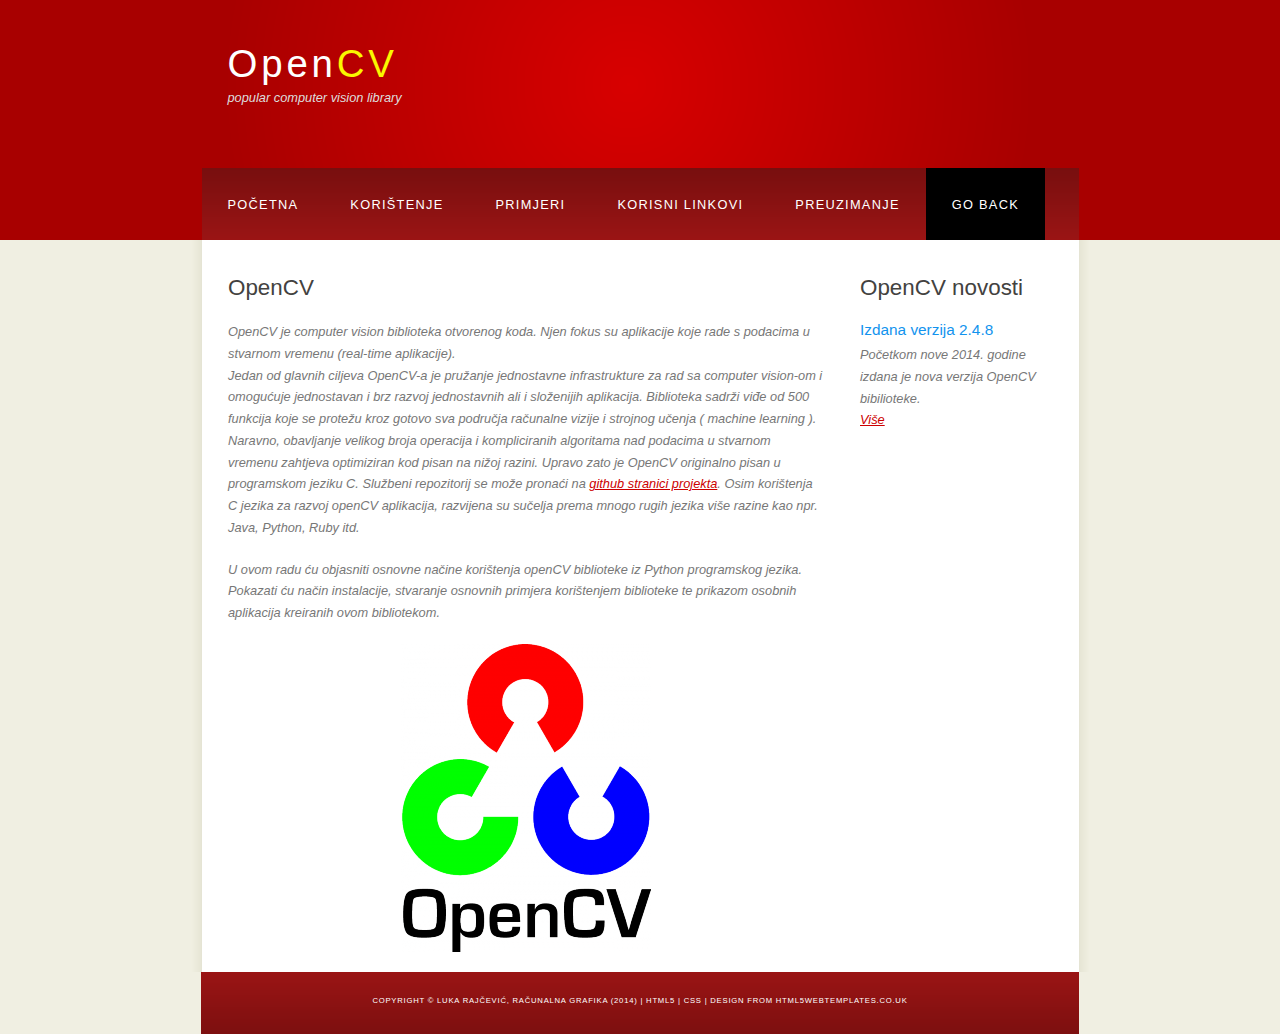
<file: apps/rg_openCV/index.html>
<!DOCTYPE HTML>
<html>

<head>
  <title>OpenCV</title>
  <meta name="description" content="website description" />
  <meta name="keywords" content="website keywords, website keywords" />
  <meta http-equiv="content-type" content="text/html; charset=utf-8" />
  <link rel="stylesheet" type="text/css" href="style/style.css" title="style" />
</head>

<body>
  <div id="main">
    <div id="header">
      <div id="logo">
        <div id="logo_text">
          <!-- class="logo_colour", allows you to change the colour of the text -->
          <h1><a href="index.html">Open<span class="logo_colour">CV</span></a></h1>
          <h2><em>popular computer vision library<em></h2>
        </div>
      </div>
      <div id="menubar">
        <ul id="menu">
          <li><a href="index.html">Početna</a></li>
          <li><a href="usage.html">Korištenje</a></li>
          <li><a href="examples.html">Primjeri</a></li>
          <li><a href="links.html">Korisni linkovi</a></li>
          <li><a href="download.html">Preuzimanje</a></li>
          <li style="background:black;"><a href="../../graphics.php">Go Back</a></li>
        </ul>
      </div>
    </div>
    <div id="site_content">
      <div class="sidebar">
        <!-- insert your sidebar items here -->
        <h3>OpenCV novosti</h3>
        <h4>Izdana verzija 2.4.8</h4>
        <p>Početkom nove 2014. godine izdana je nova verzija OpenCV bibilioteke.<br /><a href="http://opencv.org/opencv-2-4-8.html">Više</a></p>
        <p></p>

      </div>
      <div id="content">
        <!-- insert the page content here -->
        <h1>OpenCV</h1>
        <p>
          OpenCV je <em>computer vision</em> biblioteka otvorenog koda. Njen fokus su aplikacije koje rade s podacima u stvarnom vremenu (real-time aplikacije). 
          <br/>
          Jedan od glavnih ciljeva OpenCV-a je pružanje jednostavne infrastrukture za rad sa <em> computer vision-om </em> i omogućuje jednostavan i brz razvoj jednostavnih ali i složenijih aplikacija. Biblioteka sadrži viđe od 500 funkcija koje se protežu kroz gotovo sva područja računalne vizije i strojnog učenja (<em> machine learning </em>). 
          <br/>
          Naravno, obavljanje velikog broja operacija i kompliciranih algoritama nad podacima u stvarnom vremenu zahtjeva optimiziran kod pisan na nižoj razini. Upravo zato je OpenCV originalno pisan u programskom jeziku C. Službeni repozitorij se može pronaći na  <a href ="https://github.com/Itseez/opencv">github stranici projekta</a>. Osim korištenja C jezika za razvoj openCV aplikacija, razvijena su sučelja prema mnogo rugih jezika više razine kao npr. Java, Python, Ruby itd.
        </p>
        <p>
          U ovom radu ću objasniti osnovne načine korištenja openCV biblioteke iz Python programskog jezika. Pokazati ću način instalacije, stvaranje osnovnih primjera korištenjem biblioteke te prikazom osobnih aplikacija kreiranih ovom bibliotekom. 
        </p>
        <img src="img/opencv_logo.png" />
      </div>
    </div>
    <div id="content_footer"></div>
    <div id="footer">
      Copyright &copy; Luka Rajčević, Računalna grafika (2014) | <a href="http://validator.w3.org/check?uri=referer">HTML5</a> | <a href="http://jigsaw.w3.org/css-validator/check/referer">CSS</a> | <a href="http://www.html5webtemplates.co.uk">design from HTML5webtemplates.co.uk</a>
    </div>
  </div>
</body>
</html>
</file>
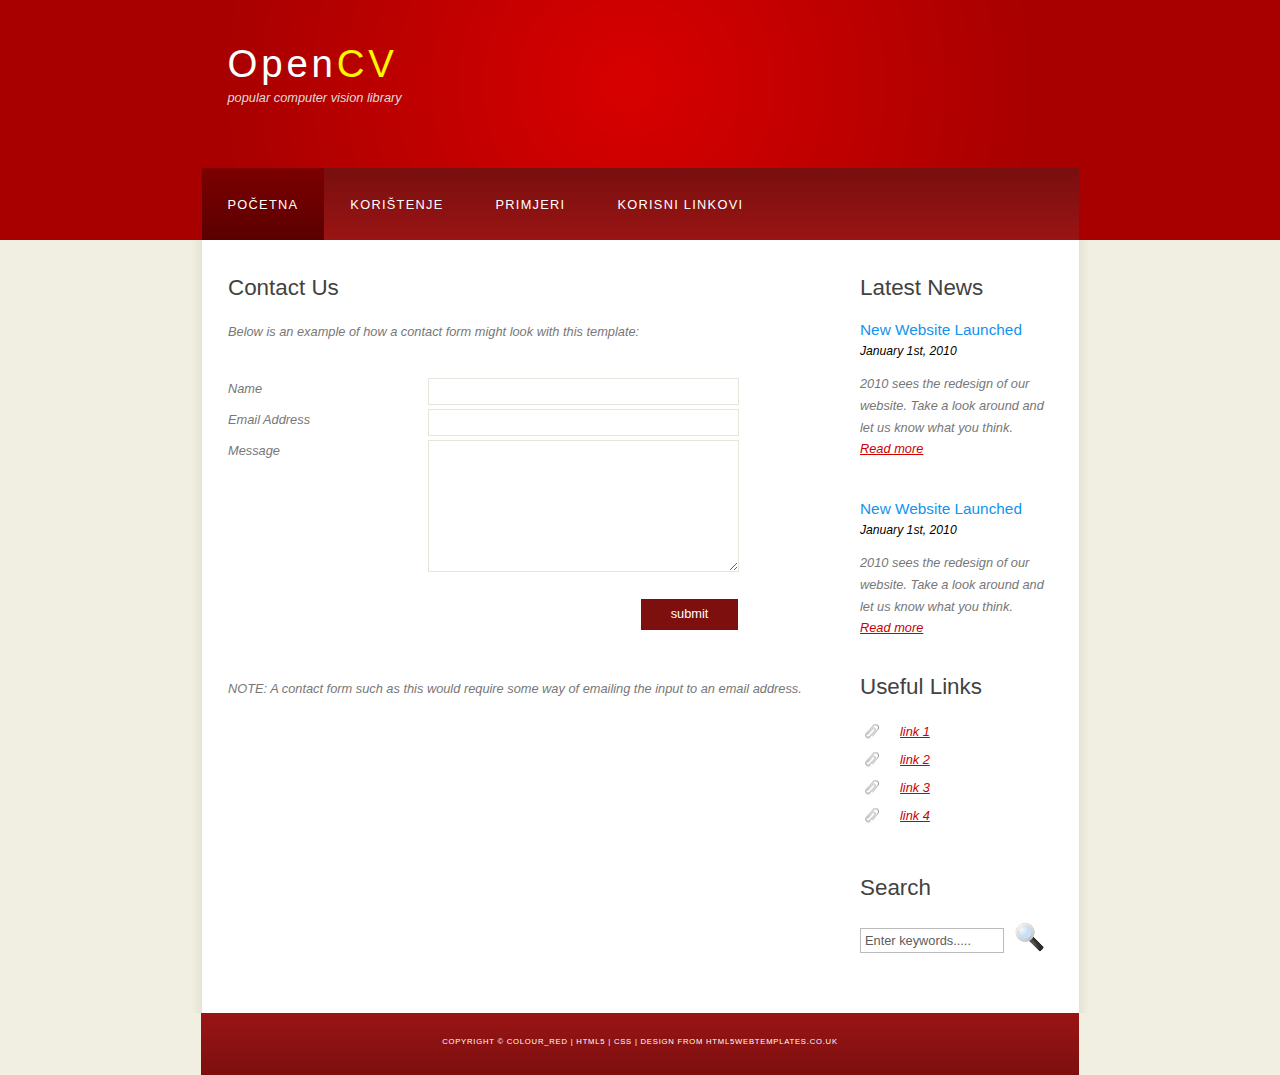
<file: apps/rg_openCV/contact.html>
<!DOCTYPE HTML>
<html>

<head>
  <title>OpenCV</title>
  <meta name="description" content="website description" />
  <meta name="keywords" content="website keywords, website keywords" />
  <meta http-equiv="content-type" content="text/html; charset=utf-8" />
  <link rel="stylesheet" type="text/css" href="style/style.css" title="style" />
</head>

<body>
  <div id="main">
    <div id="header">
      <div id="logo">
        <div id="logo_text">
          <!-- class="logo_colour", allows you to change the colour of the text -->
          <h1><a href="index.html">Open<span class="logo_colour">CV</span></a></h1>
          <h2><em>popular computer vision library<em></h2>
        </div>
      </div>
      <div id="menubar">
        <ul id="menu">
          <!-- put class="selected" in the li tag for the selected page - to highlight which page you're on -->
          <li class="selected"><a href="index.html">Početna</a></li>
          <li><a href="examples.html">Korištenje</a></li>
          <li><a href="page.html">Primjeri</a></li>
          <li><a href="another_page.html">Korisni linkovi</a></li>
        </ul>
      </div>
    </div>
    <div id="content_header"></div>
    <div id="site_content">
      <div class="sidebar">
        <!-- insert your sidebar items here -->
        <h3>Latest News</h3>
        <h4>New Website Launched</h4>
        <h5>January 1st, 2010</h5>
        <p>2010 sees the redesign of our website. Take a look around and let us know what you think.<br /><a href="#">Read more</a></p>
        <p></p>
        <h4>New Website Launched</h4>
        <h5>January 1st, 2010</h5>
        <p>2010 sees the redesign of our website. Take a look around and let us know what you think.<br /><a href="#">Read more</a></p>
        <h3>Useful Links</h3>
        <ul>
          <li><a href="#">link 1</a></li>
          <li><a href="#">link 2</a></li>
          <li><a href="#">link 3</a></li>
          <li><a href="#">link 4</a></li>
        </ul>
        <h3>Search</h3>
        <form method="post" action="#" id="search_form">
          <p>
            <input class="search" type="text" name="search_field" value="Enter keywords....." />
            <input name="search" type="image" style="border: 0; margin: 0 0 -9px 5px;" src="style/search.png" alt="Search" title="Search" />
          </p>
        </form>
      </div>
      <div id="content">
        <!-- insert the page content here -->
        <h1>Contact Us</h1>
        <p>Below is an example of how a contact form might look with this template:</p>
        <form action="#" method="post">
          <div class="form_settings">
            <p><span>Name</span><input class="contact" type="text" name="your_name" value="" /></p>
            <p><span>Email Address</span><input class="contact" type="text" name="your_email" value="" /></p>
            <p><span>Message</span><textarea class="contact textarea" rows="8" cols="50" name="your_enquiry"></textarea></p>
            <p style="padding-top: 15px"><span>&nbsp;</span><input class="submit" type="submit" name="contact_submitted" value="submit" /></p>
          </div>
        </form>
        <p><br /><br />NOTE: A contact form such as this would require some way of emailing the input to an email address.</p>
      </div>
    </div>
    <div id="content_footer"></div>
    <div id="footer">
      Copyright &copy; colour_red | <a href="http://validator.w3.org/check?uri=referer">HTML5</a> | <a href="http://jigsaw.w3.org/css-validator/check/referer">CSS</a> | <a href="http://www.html5webtemplates.co.uk">design from HTML5webtemplates.co.uk</a>
    </div>
  </div>
</body>
</html>
</file>
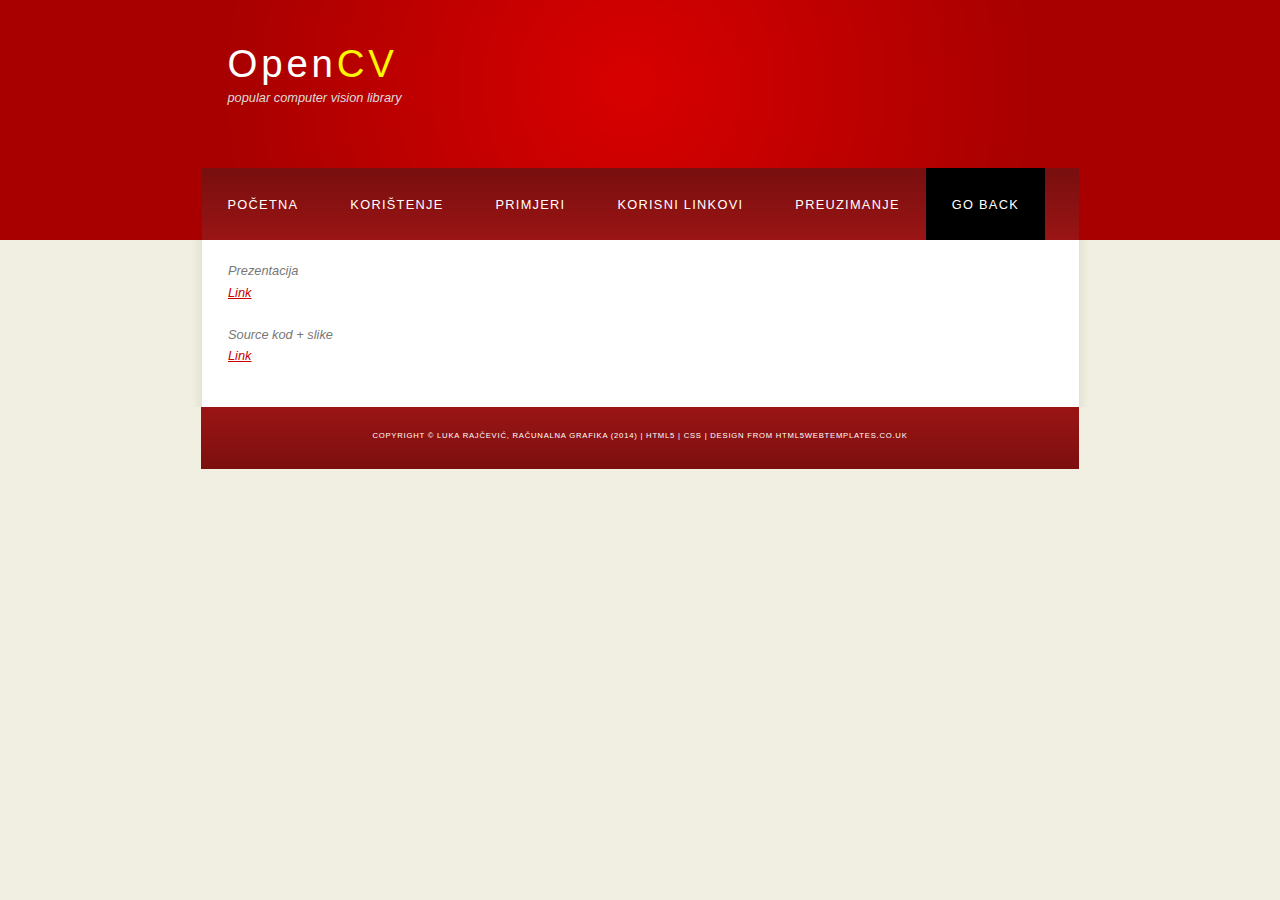
<file: apps/rg_openCV/download.html>
<!DOCTYPE HTML>
<html>

<head>
  <title>OpenCV</title>
  <meta name="description" content="website description" />
  <meta name="keywords" content="website keywords, website keywords" />
  <meta http-equiv="content-type" content="text/html; charset=utf-8" />
  <link rel="stylesheet" type="text/css" href="style/style.css" title="style" />
</head>

<body>
  <div id="main">
    <div id="header">
      <div id="logo">
        <div id="logo_text">
          <!-- class="logo_colour", allows you to change the colour of the text -->
          <h1><a href="index.html">Open<span class="logo_colour">CV</span></a></h1>
          <h2><em>popular computer vision library<em></h2>
        </div>
      </div>
      <div id="menubar">
        <ul id="menu">
          <li><a href="index.html">Početna</a></li>
          <li><a href="usage.html">Korištenje</a></li>
          <li><a href="examples.html">Primjeri</a></li>
          <li><a href="links.html">Korisni linkovi</a></li>
          <li><a href="download.html">Preuzimanje</a></li>
          <li style="background:black;"><a href="../../graphics.php">Go Back</a></li>
        </ul>
      </div>
    </div>
    <div id="content_header"></div>
    <div id="site_content">
      <div id="content">
        <!-- insert the page content here -->
        <p>
          Prezentacija</br>
          <a href="download/presentation.pdf">Link</a>
        </p>
         <p>
          Source kod + slike</br>
          <a href="download/source.zip">Link</a>
        </p>
      </div>
    </div>
    <div id="content_footer"></div>
    <div id="footer">
      Copyright &copy; Luka Rajčević, Računalna grafika (2014) | <a href="http://validator.w3.org/check?uri=referer">HTML5</a> | <a href="http://jigsaw.w3.org/css-validator/check/referer">CSS</a> | <a href="http://www.html5webtemplates.co.uk">design from HTML5webtemplates.co.uk</a>
    </div>
  </div>
</body>
</html>
</file>
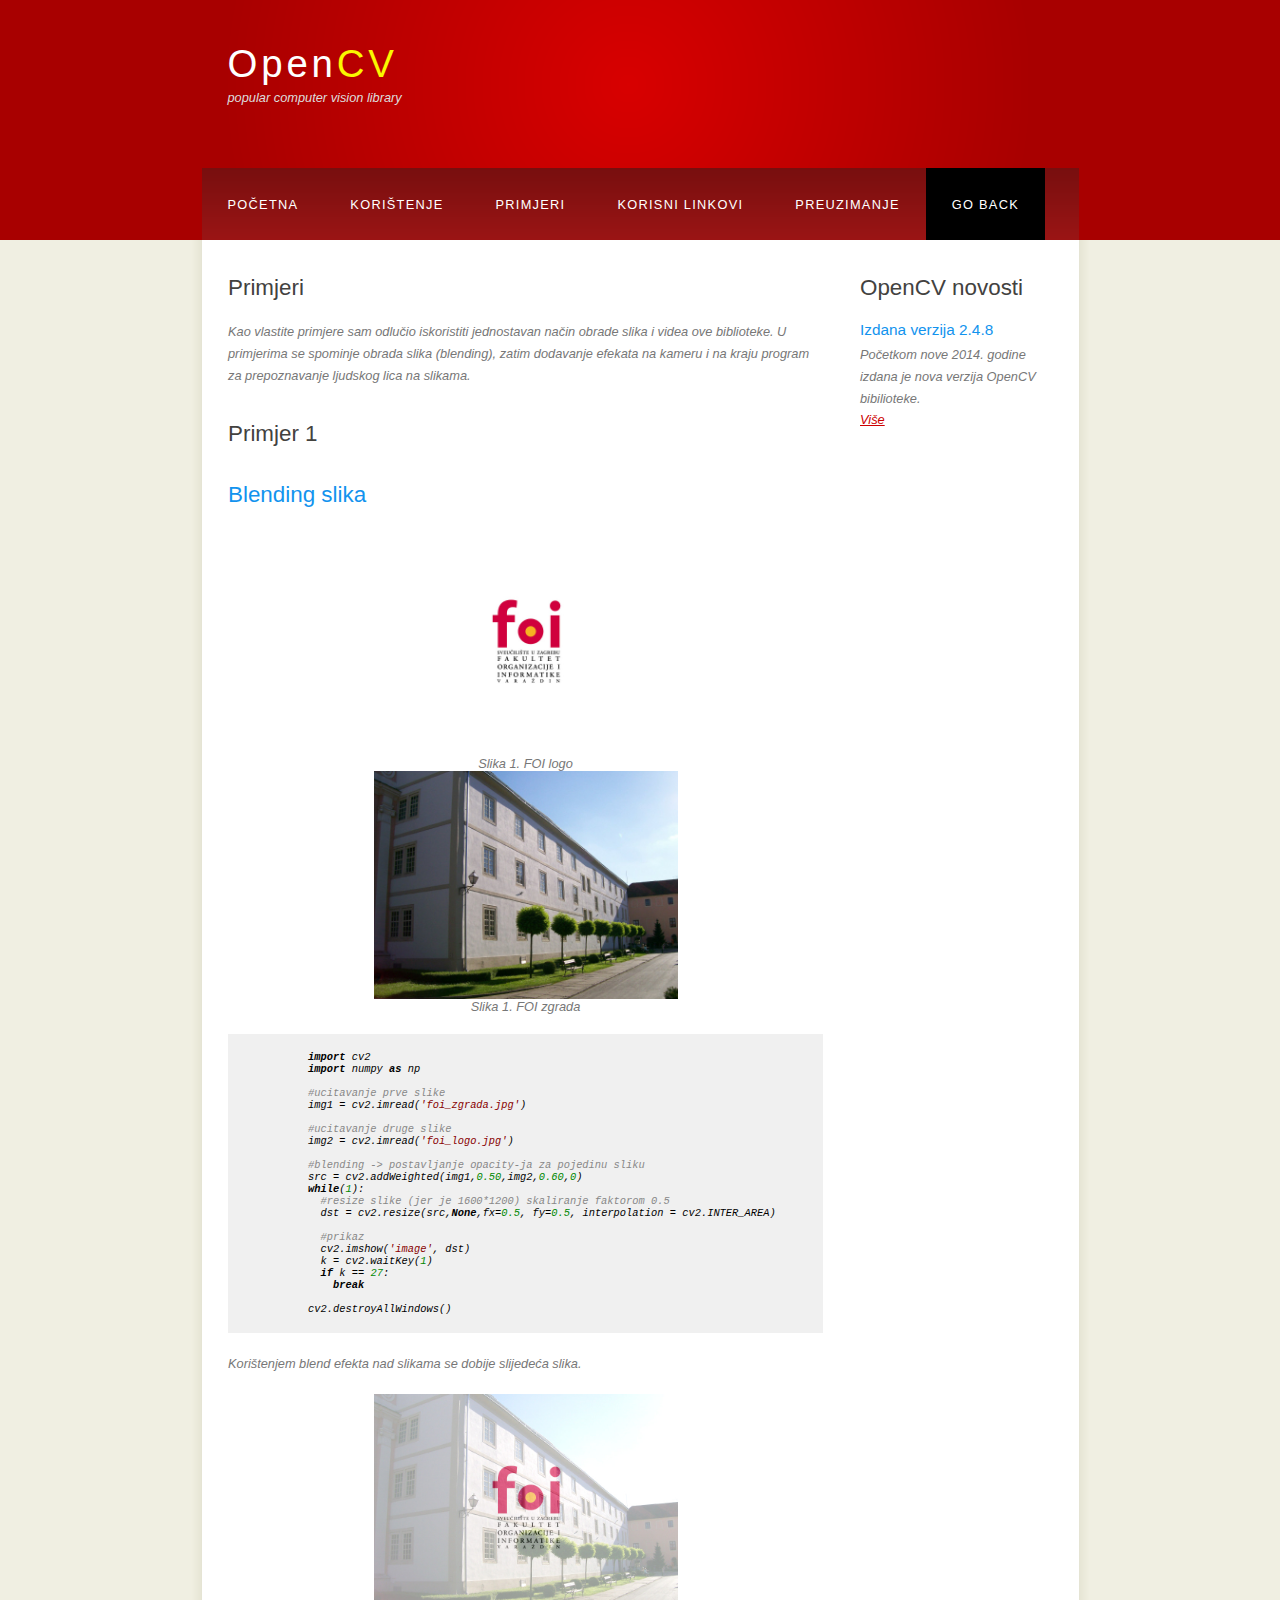
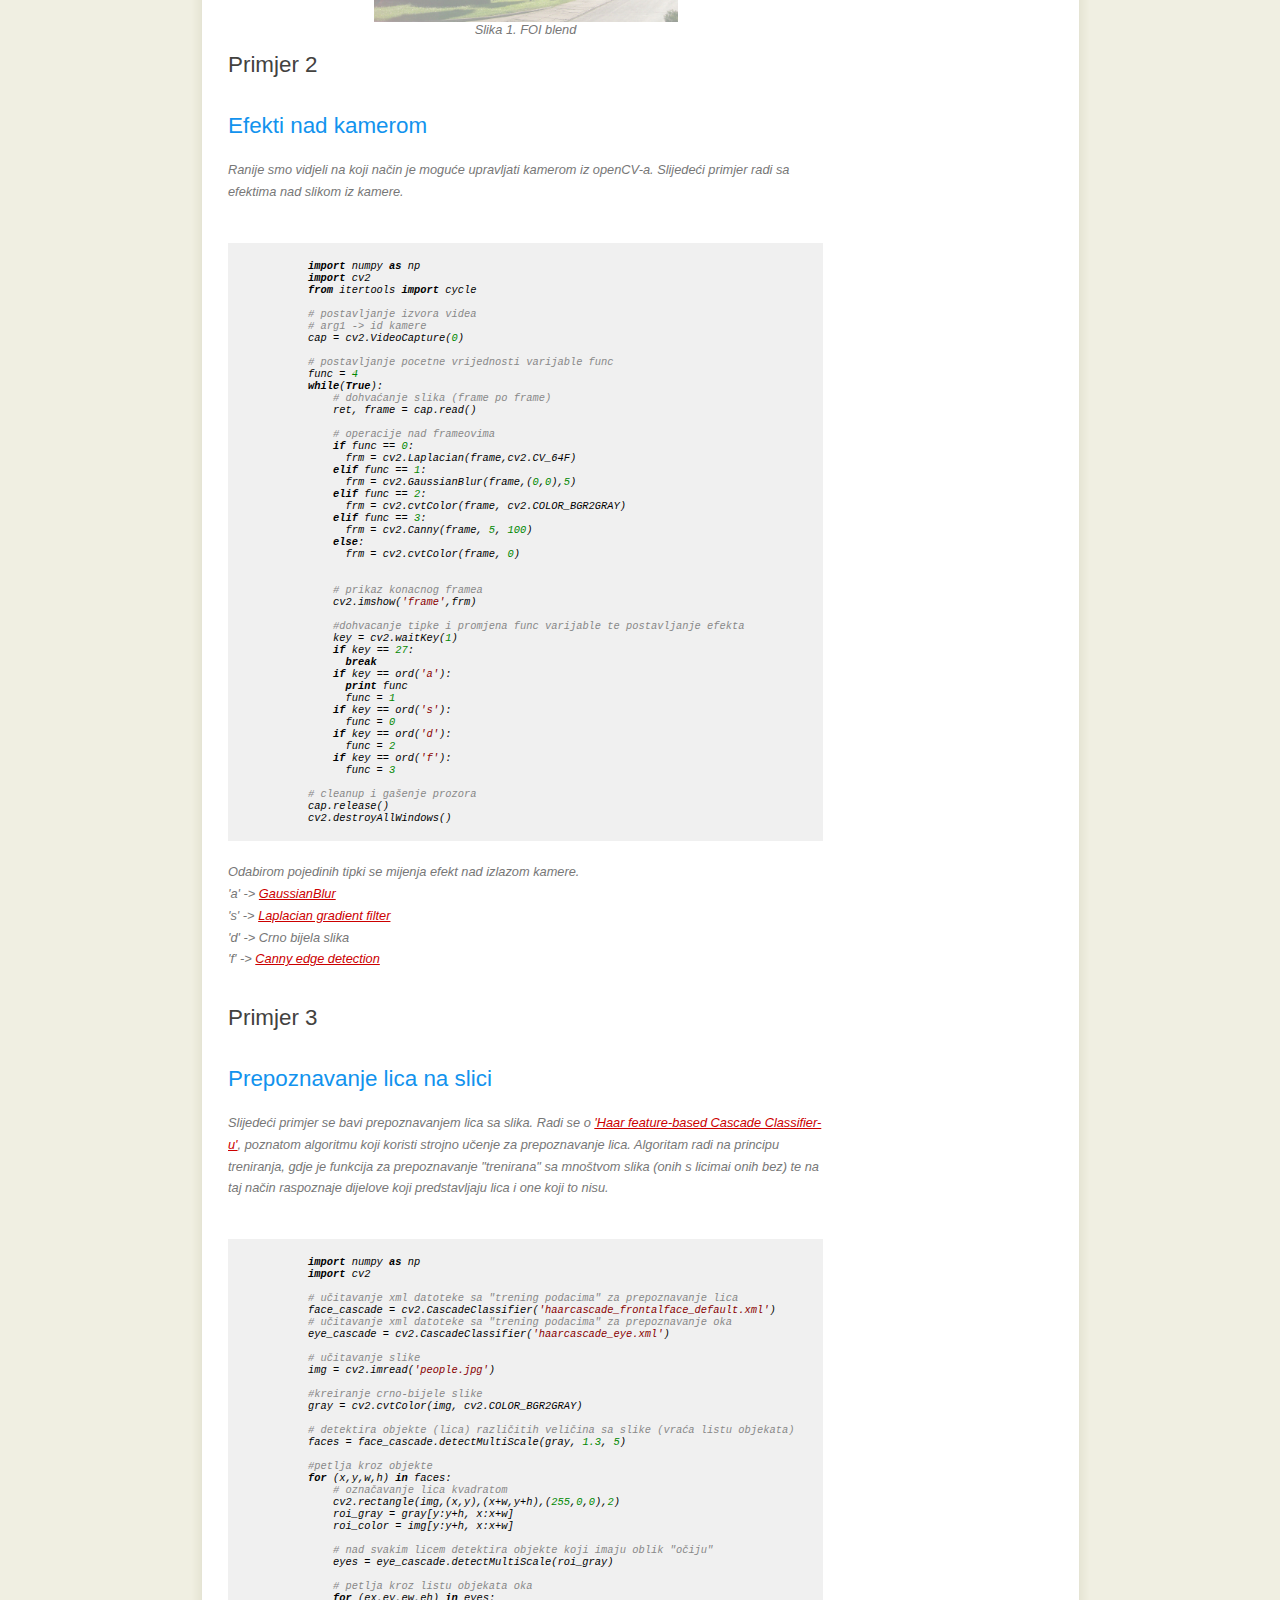
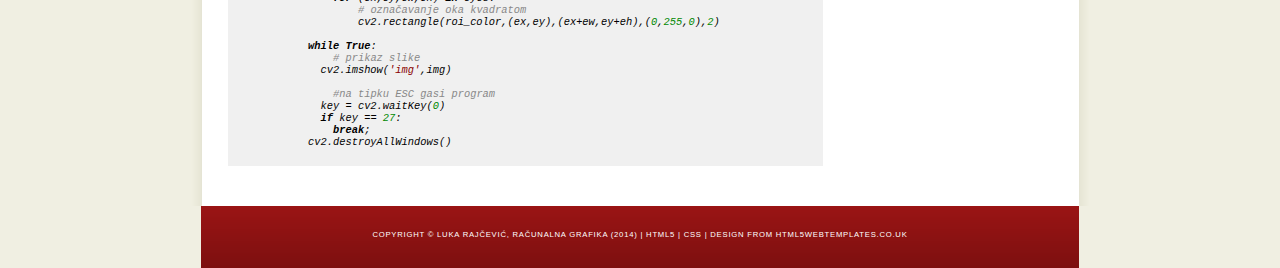
<file: apps/rg_openCV/examples.html>
<!DOCTYPE HTML>
<html>

<head>
  <title>OpenCV</title>
  <meta name="description" content="website description" />
  <meta name="keywords" content="website keywords, website keywords" />
  <meta http-equiv="content-type" content="text/html; charset=utf-8" />
  <link rel="stylesheet" type="text/css" href="style/style.css" title="style" />
  <link rel="stylesheet" type="text/css" href="style/highlight/default.css"/>
  <script src="js/highlight.pack.js"></script>
</head>

<body>
  <div id="main">
    <div id="header">
      <div id="logo">
        <div id="logo_text">
          <!-- class="logo_colour", allows you to change the colour of the text -->
          <h1><a href="index.html">Open<span class="logo_colour">CV</span></a></h1>
          <h2><em>popular computer vision library<em></h2>
        </div>
      </div>
      <div id="menubar">
        <ul id="menu">
          <li><a href="index.html">Početna</a></li>
          <li><a href="usage.html">Korištenje</a></li>
          <li><a href="examples.html">Primjeri</a></li>
          <li><a href="links.html">Korisni linkovi</a></li>
          <li><a href="download.html">Preuzimanje</a></li>
          <li style="background:black;"><a href="../../graphics.php">Go Back</a></li>
        </ul>
      </div>
    </div>
    <div id="content_header"></div>
    <div id="site_content">
      <div class="sidebar">
        <!-- insert your sidebar items here -->
        <h3>OpenCV novosti</h3>
        <h4>Izdana verzija 2.4.8</h4>
        <p>Početkom nove 2014. godine izdana je nova verzija OpenCV bibilioteke.<br /><a href="http://opencv.org/opencv-2-4-8.html">Više</a></p>
        <p></p>
      </div>
      <div id="content">
         <h1>Primjeri</h1>
        <p>
          Kao vlastite primjere sam odlučio iskoristiti jednostavan način obrade slika i videa ove biblioteke. U primjerima se spominje obrada slika (blending), zatim dodavanje efekata na kameru i na kraju program za prepoznavanje ljudskog lica na slikama.
        </p>
        <h1>Primjer 1</h1>
        <h2>Blending slika</h2>
        <figure style="text-align: center;">
          <img src="img/foi_logo_small.jpg"  width="304" height="228">
          <figcaption>Slika 1. FOI logo</figcaption>
        </figure>
        <figure style="text-align: center;">
          <img src="img/foi_zgrada_small.jpg"  width="304" height="228">
          <figcaption>Slika 1. FOI zgrada</figcaption>
        </figure>
        <p>
          <pre><code>
            import cv2
            import numpy as np

            #ucitavanje prve slike
            img1 = cv2.imread('foi_zgrada.jpg')

            #ucitavanje druge slike
            img2 = cv2.imread('foi_logo.jpg')

            #blending -> postavljanje opacity-ja za pojedinu sliku
            src = cv2.addWeighted(img1,0.50,img2,0.60,0)
            while(1):
              #resize slike (jer je 1600*1200) skaliranje faktorom 0.5
              dst = cv2.resize(src,None,fx=0.5, fy=0.5, interpolation = cv2.INTER_AREA)
              
              #prikaz
              cv2.imshow('image', dst)
              k = cv2.waitKey(1)
              if k == 27:
                break
                
            cv2.destroyAllWindows()
          </code></pre>
        </p>
        <p>
          Korištenjem blend efekta nad slikama se dobije slijedeća slika.
        </p>
        <figure style="text-align: center;">
          <img src="img/foi_blend_small.jpg"  width="304" height="228">
          <figcaption>Slika 1. FOI blend</figcaption>
        </figure>
      
        <h1>Primjer 2</h1>
        <h2>Efekti nad kamerom</h2>
        <p>
          Ranije smo vidjeli na koji način je moguće upravljati kamerom iz openCV-a. Slijedeći primjer radi sa efektima nad slikom iz kamere.
        </p>
        <p>
          <pre><code>
            import numpy as np
            import cv2
            from itertools import cycle

            # postavljanje izvora videa
            # arg1 -> id kamere
            cap = cv2.VideoCapture(0)

            # postavljanje pocetne vrijednosti varijable func
            func = 4
            while(True):
                # dohvaćanje slika (frame po frame)
                ret, frame = cap.read()

                # operacije nad frameovima
                if func == 0:
                  frm = cv2.Laplacian(frame,cv2.CV_64F)
                elif func == 1:
                  frm = cv2.GaussianBlur(frame,(0,0),5)
                elif func == 2:
                  frm = cv2.cvtColor(frame, cv2.COLOR_BGR2GRAY)
                elif func == 3:
                  frm = cv2.Canny(frame, 5, 100)
                else:
                  frm = cv2.cvtColor(frame, 0)


                # prikaz konacnog framea
                cv2.imshow('frame',frm)

                #dohvacanje tipke i promjena func varijable te postavljanje efekta
                key = cv2.waitKey(1)
                if key == 27:
                  break
                if key == ord('a'):
                  print func
                  func = 1
                if key == ord('s'):
                  func = 0
                if key == ord('d'):
                  func = 2
                if key == ord('f'):
                  func = 3

            # cleanup i gašenje prozora
            cap.release()
            cv2.destroyAllWindows()
          </code></pre>
        </p>
        <p> 
          Odabirom pojedinih tipki se mijenja efekt nad izlazom kamere.</br>
          'a' -> <a href="http://docs.opencv.org/trunk/doc/py_tutorials/py_imgproc/py_filtering/py_filtering.html#gaussian-blurring">GaussianBlur</a></br>
          's' -> <a href="http://docs.opencv.org/trunk/doc/py_tutorials/py_imgproc/py_gradients/py_gradients.html#laplacian-derivatives">Laplacian gradient filter</a></br>
          'd' -> Crno bijela slika</br>
          'f' -> <a href="http://docs.opencv.org/trunk/doc/py_tutorials/py_imgproc/py_canny/py_canny.html#canny">Canny edge detection</a>
        </p>
        <h1>Primjer 3</h1>
        <h2>Prepoznavanje lica na slici</h2>
        <p>
          Slijedeći primjer se bavi prepoznavanjem lica sa slika. Radi se o <a href="http://docs.opencv.org/trunk/doc/py_tutorials/py_objdetect/py_face_detection/py_face_detection.html#face-detection">'Haar feature-based Cascade Classifier-u'</a>, poznatom algoritmu koji koristi strojno učenje za prepoznavanje lica. Algoritam radi na principu treniranja, gdje je funkcija za prepoznavanje "trenirana" sa mnoštvom slika (onih s licimai onih bez) te na taj način raspoznaje dijelove koji predstavljaju lica i one koji to nisu.
        </p>
        <p>
          <pre><code>
            import numpy as np
            import cv2

            # učitavanje xml datoteke sa "trening podacima" za prepoznavanje lica
            face_cascade = cv2.CascadeClassifier('haarcascade_frontalface_default.xml')
            # učitavanje xml datoteke sa "trening podacima" za prepoznavanje oka
            eye_cascade = cv2.CascadeClassifier('haarcascade_eye.xml')

            # učitavanje slike
            img = cv2.imread('people.jpg')

            #kreiranje crno-bijele slike
            gray = cv2.cvtColor(img, cv2.COLOR_BGR2GRAY)

            # detektira objekte (lica) različitih veličina sa slike (vraća listu objekata)
            faces = face_cascade.detectMultiScale(gray, 1.3, 5)

            #petlja kroz objekte
            for (x,y,w,h) in faces:
                # označavanje lica kvadratom
                cv2.rectangle(img,(x,y),(x+w,y+h),(255,0,0),2)
                roi_gray = gray[y:y+h, x:x+w]
                roi_color = img[y:y+h, x:x+w]

                # nad svakim licem detektira objekte koji imaju oblik "očiju"
                eyes = eye_cascade.detectMultiScale(roi_gray)

                # petlja kroz listu objekata oka
                for (ex,ey,ew,eh) in eyes:
                    # označavanje oka kvadratom
                    cv2.rectangle(roi_color,(ex,ey),(ex+ew,ey+eh),(0,255,0),2)

            while True:
                # prikaz slike
              cv2.imshow('img',img)

                #na tipku ESC gasi program
              key = cv2.waitKey(0)
              if key == 27:
                break;
            cv2.destroyAllWindows()
          </code></pre>
        </p>
      </div>
    </div>
    <div id="content_footer"></div>
    <div id="footer">
      Copyright &copy; Luka Rajčević, Računalna grafika (2014) | <a href="http://validator.w3.org/check?uri=referer">HTML5</a> | <a href="http://jigsaw.w3.org/css-validator/check/referer">CSS</a> | <a href="http://www.html5webtemplates.co.uk">design from HTML5webtemplates.co.uk</a>
    </div>
  </div>
  <script>hljs.initHighlightingOnLoad();</script>
</body>
</html>
</file>
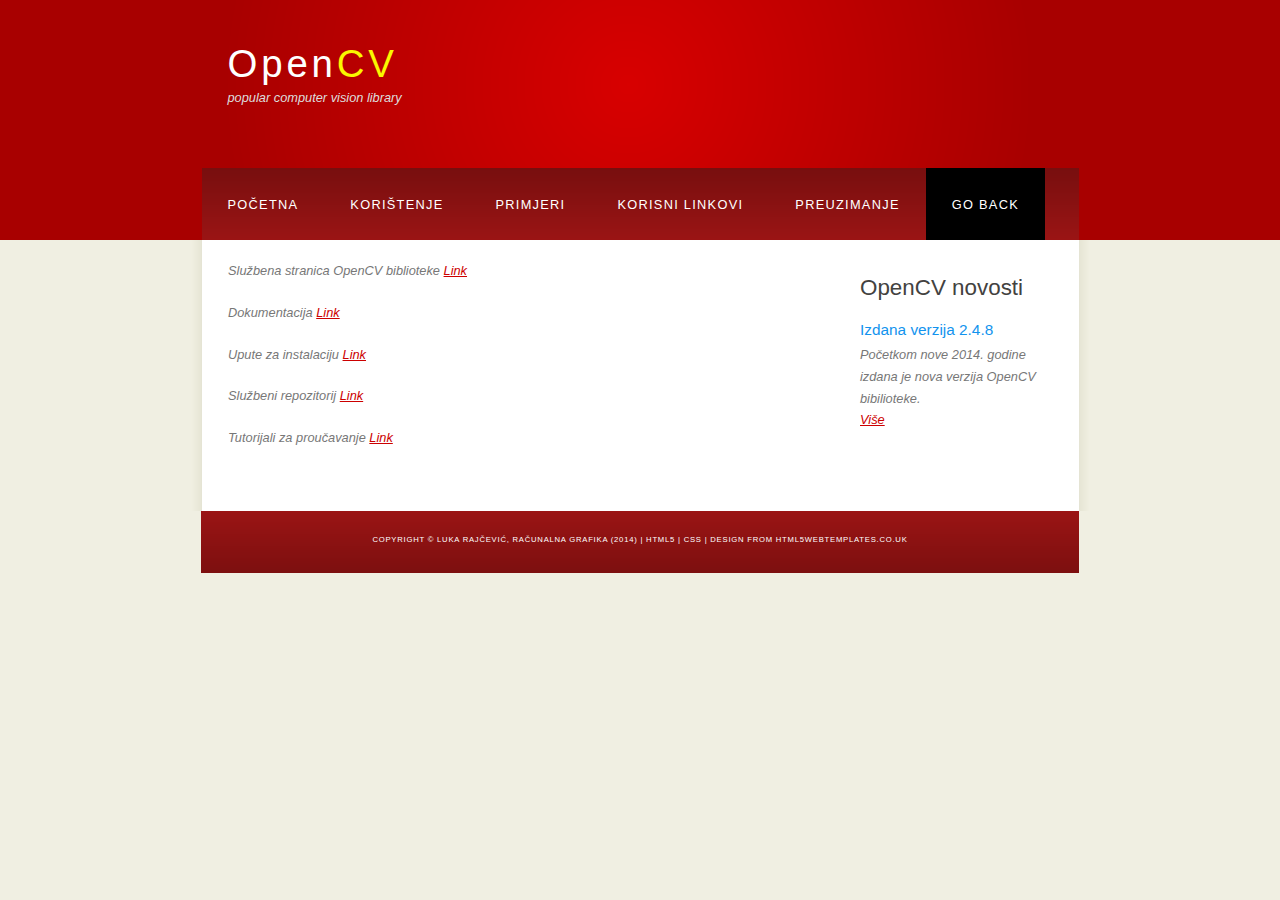
<file: apps/rg_openCV/links.html>
<!DOCTYPE HTML>
<html>

<head>
  <title>OpenCV</title>
  <meta name="description" content="website description" />
  <meta name="keywords" content="website keywords, website keywords" />
  <meta http-equiv="content-type" content="text/html; charset=utf-8" />
  <link rel="stylesheet" type="text/css" href="style/style.css" title="style" />
</head>

<body>
  <div id="main">
    <div id="header">
      <div id="logo">
        <div id="logo_text">
          <!-- class="logo_colour", allows you to change the colour of the text -->
          <h1><a href="index.html">Open<span class="logo_colour">CV</span></a></h1>
          <h2><em>popular computer vision library<em></h2>
        </div>
      </div>
      <div id="menubar">
        <ul id="menu">
          <li><a href="index.html">Početna</a></li>
          <li><a href="usage.html">Korištenje</a></li>
          <li><a href="examples.html">Primjeri</a></li>
          <li><a href="links.html">Korisni linkovi</a></li>
          <li><a href="download.html">Preuzimanje</a></li>
          <li style="background:black;"><a href="../../graphics.php">Go Back</a></li>
        </ul>
      </div>
    </div>
    <div id="content_header"></div>
    <div id="site_content">
      <div class="sidebar">
        <!-- insert your sidebar items here -->
        <h3>OpenCV novosti</h3>
        <h4>Izdana verzija 2.4.8</h4>
        <p>Početkom nove 2014. godine izdana je nova verzija OpenCV bibilioteke.<br /><a href="http://opencv.org/opencv-2-4-8.html">Više</a></p>
        <p></p>

      </div>
      <div id="content">
        <!-- insert the page content here -->
        <p>
          Službena stranica OpenCV biblioteke
          <a href="http://opencv.org/">Link</a>
        </p>
        <p>
          Dokumentacija
          <a href="http://docs.opencv.org/">Link</a>
        </p>
        <p>
          Upute za instalaciju
          <a href="http://docs.opencv.org/doc/tutorials/introduction/table_of_content_introduction/table_of_content_introduction.html">Link</a>
        </p>
        <p>
          Službeni repozitorij
          <a href="https://github.com/Itseez/opencv">Link</a>
        </p>
        <p>
          Tutorijali za proučavanje
          <a href="http://docs.opencv.org/doc/tutorials/tutorials.html">Link</a>
        </p>
      </div>
    </div>
    <div id="content_footer"></div>
    <div id="footer">
      Copyright &copy; Luka Rajčević, Računalna grafika (2014) | <a href="http://validator.w3.org/check?uri=referer">HTML5</a> | <a href="http://jigsaw.w3.org/css-validator/check/referer">CSS</a> | <a href="http://www.html5webtemplates.co.uk">design from HTML5webtemplates.co.uk</a>
    </div>
  </div>
</body>
</html>
</file>
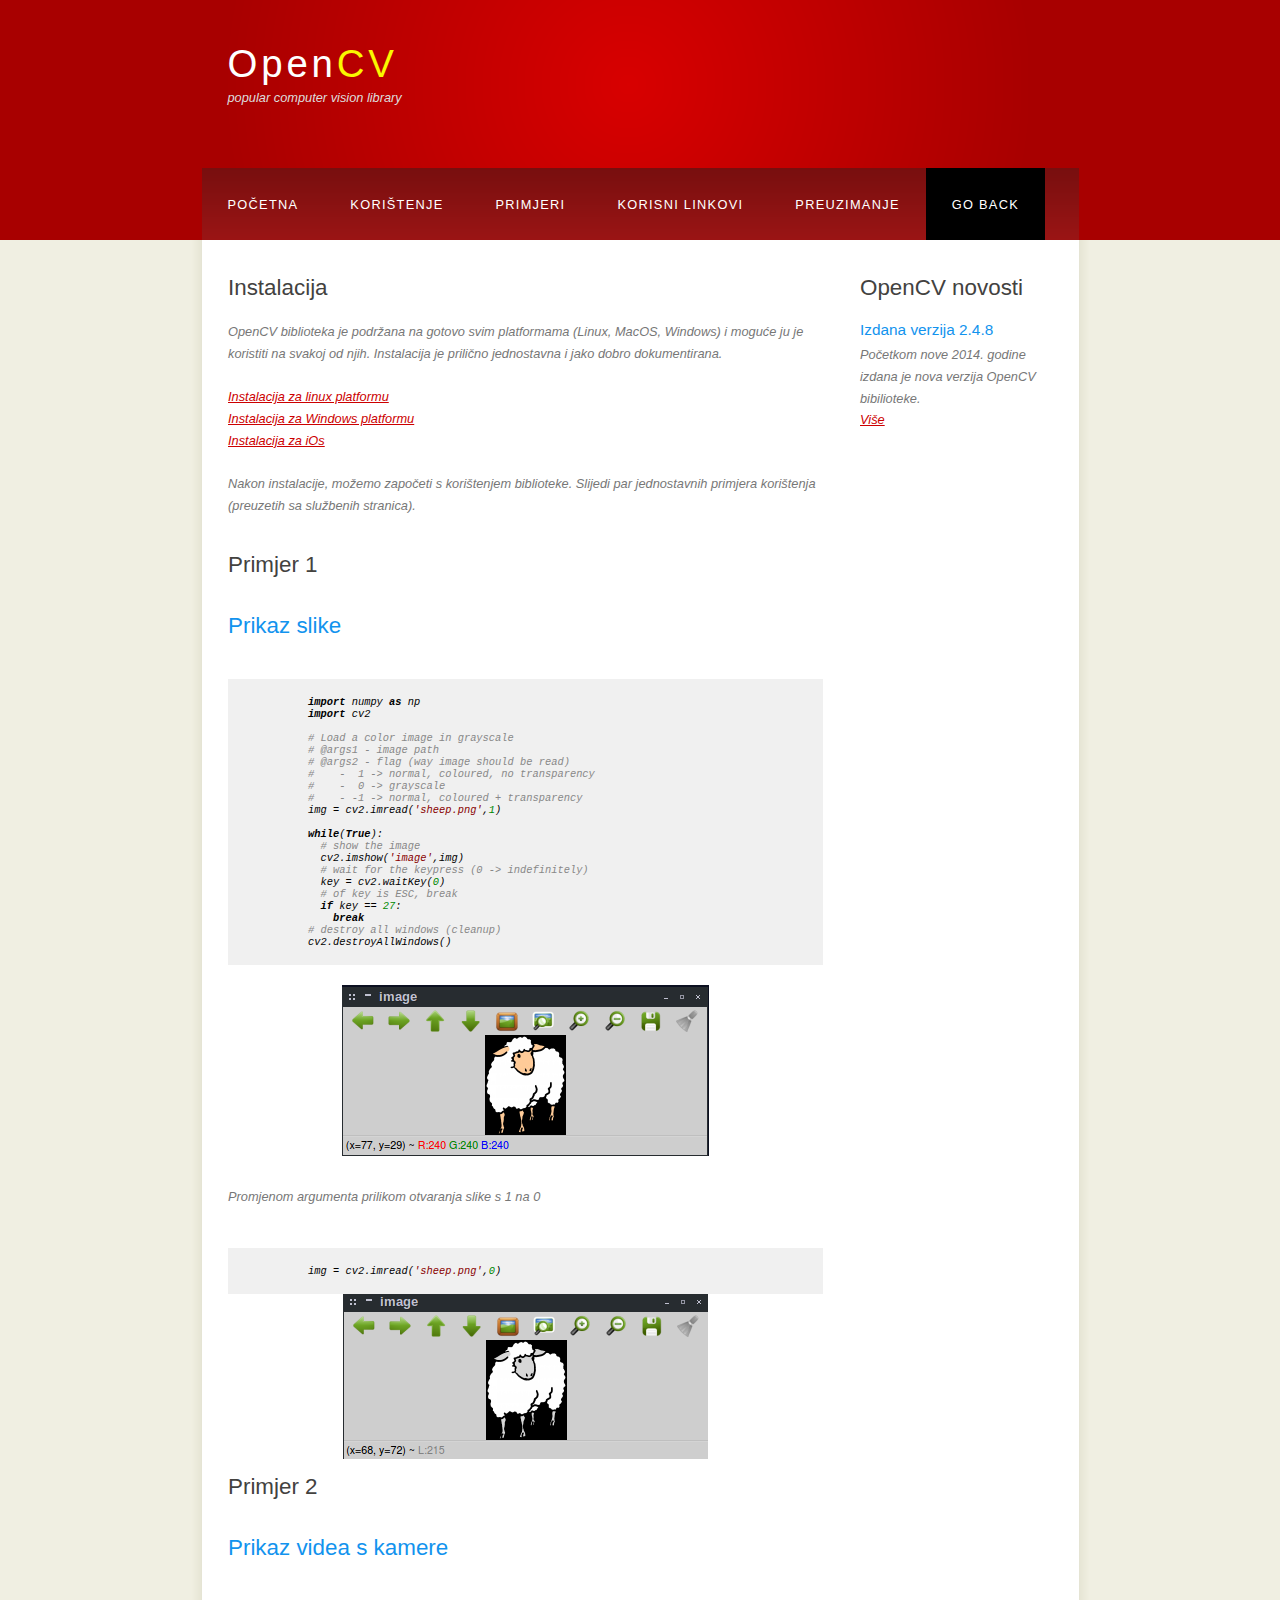
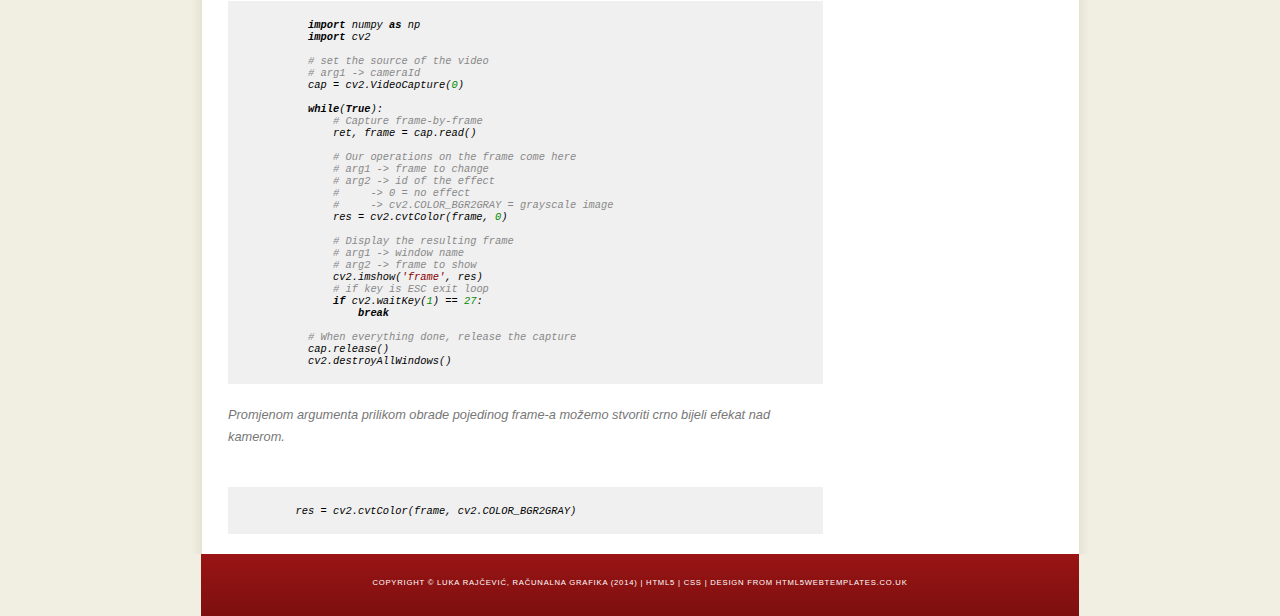
<file: apps/rg_openCV/usage.html>
<!DOCTYPE HTML>
<html>

<head>
  <title>OpenCV</title>
  <meta name="description" content="website description" />
  <meta name="keywords" content="website keywords, website keywords" />
  <meta http-equiv="content-type" content="text/html; charset=utf-8" />
  <link rel="stylesheet" type="text/css" href="style/style.css" title="style" />
  <link rel="stylesheet" type="text/css" href="style/highlight/default.css"/>
  <script src="js/highlight.pack.js"></script>
</head>

<body>
  <div id="main">
    <div id="header">
      <div id="logo">
        <div id="logo_text">
          <!-- class="logo_colour", allows you to change the colour of the text -->
          <h1><a href="index.html">Open<span class="logo_colour">CV</span></a></h1>
          <h2><em>popular computer vision library<em></h2>
        </div>
      </div>
      <div id="menubar">
        <ul id="menu">
          <li><a href="index.html">Početna</a></li>
          <li><a href="usage.html">Korištenje</a></li>
          <li><a href="examples.html">Primjeri</a></li>
          <li><a href="links.html">Korisni linkovi</a></li>
          <li><a href="download.html">Preuzimanje</a></li>
          <li style="background:black;"><a href="../../graphics.php">Go Back</a></li>
        </ul>
      </div>
    </div>
    <div id="content_header"></div>
    <div id="site_content">
      <div class="sidebar">
        <!-- insert your sidebar items here -->
        <h3>OpenCV novosti</h3>
        <h4>Izdana verzija 2.4.8</h4>
        <p>Početkom nove 2014. godine izdana je nova verzija OpenCV bibilioteke.<br /><a href="http://opencv.org/opencv-2-4-8.html">Više</a></p>
        <p></p>
      </div>
      <div id="content">
        <!-- insert the page content here -->
        <h1>Instalacija</h1>
        <p>
          OpenCV biblioteka je podržana na gotovo svim platformama (Linux, MacOS, Windows) i moguće ju je koristiti na svakoj od njih. Instalacija je prilično jednostavna i jako dobro dokumentirana.</br></br>
          <a href="http://docs.opencv.org/doc/tutorials/introduction/linux_install/linux_install.html#linux-installation">Instalacija za linux platformu</a></br>
          <a href="http://docs.opencv.org/doc/tutorials/introduction/windows_install/windows_install.html#windows-installation">Instalacija za Windows platformu</a></br>
          <a href="http://docs.opencv.org/doc/tutorials/introduction/ios_install/ios_install.html#ios-installation"> Instalacija za iOs</a></br></br>
          Nakon instalacije, možemo započeti s korištenjem biblioteke. Slijedi par jednostavnih primjera korištenja (preuzetih sa službenih stranica).
        </p>
        <h1>Primjer 1</h1>
        <h2>Prikaz slike</h2>
        <p>
          <pre><code>
            import numpy as np
            import cv2

            # Load a color image in grayscale
            # @args1 - image path
            # @args2 - flag (way image should be read)
            #    -  1 -> normal, coloured, no transparency
            #    -  0 -> grayscale
            #    - -1 -> normal, coloured + transparency
            img = cv2.imread('sheep.png',1)

            while(True):
              # show the image
              cv2.imshow('image',img)
              # wait for the keypress (0 -> indefinitely)
              key = cv2.waitKey(0)
              # of key is ESC, break
              if key == 27:
                break
            # destroy all windows (cleanup)
            cv2.destroyAllWindows()
          </code></pre>
        </p>
        <img src="img/1.png" /></br></br>
        <p> Promjenom argumenta prilikom otvaranja slike s 1 na 0 <p>
        <pre><code>
            img = cv2.imread('sheep.png',0)
        </code></pre>
        <img src="img/2.png" />
        <h1>Primjer 2</h1>
        <h2>Prikaz videa s kamere</h2>
        <p>
          <pre><code>
            import numpy as np
            import cv2

            # set the source of the video
            # arg1 -> cameraId
            cap = cv2.VideoCapture(0)

            while(True):
                # Capture frame-by-frame
                ret, frame = cap.read()

                # Our operations on the frame come here
                # arg1 -> frame to change
                # arg2 -> id of the effect 
                #     -> 0 = no effect
                #     -> cv2.COLOR_BGR2GRAY = grayscale image
                res = cv2.cvtColor(frame, 0)

                # Display the resulting frame
                # arg1 -> window name
                # arg2 -> frame to show
                cv2.imshow('frame', res)
                # if key is ESC exit loop
                if cv2.waitKey(1) == 27:
                    break

            # When everything done, release the capture
            cap.release()
            cv2.destroyAllWindows()
          </code></pre>
        </p>
        <p> Promjenom argumenta prilikom obrade pojedinog frame-a možemo stvoriti crno bijeli efekat nad kamerom. <p>
        <pre><code>
          res = cv2.cvtColor(frame, cv2.COLOR_BGR2GRAY)
        </code></pre>
      </div>
    </div>
    <div id="content_footer"></div>
    <div id="footer">
      Copyright &copy; Luka Rajčević, Računalna grafika (2014) | <a href="http://validator.w3.org/check?uri=referer">HTML5</a> | <a href="http://jigsaw.w3.org/css-validator/check/referer">CSS</a> | <a href="http://www.html5webtemplates.co.uk">design from HTML5webtemplates.co.uk</a>
    </div>
  </div>
  <script>hljs.initHighlightingOnLoad();</script>
</body>
</html>
</file>
<file: apps/rg_openCV/style/style.css>
html
{ height: 100%;}

*
{ margin: 0;
  padding: 0;}

body
{ font: normal .80em 'trebuchet ms', arial, sans-serif;
  background: #F0EFE2;
  color: #777;}

p
{ padding: 0 0 20px 0;
  line-height: 1.7em;}

img
{ border: 0;}

h1, h2, h3, h4, h5, h6 
{ font: normal 175% 'century gothic', arial, sans-serif;
  color: #43423F;
  margin: 0 0 15px 0;
  padding: 15px 0 5px 0;}

h2
{ font: normal 175% 'century gothic', arial, sans-serif;
  color: #1293EE;}

h4, h5, h6
{ margin: 0;
  padding: 0 0 5px 0;
  font: normal 120% arial, sans-serif;
  color: #1293EE;}

h5, h6
{ font: italic 95% arial, sans-serif;
  padding: 0 0 15px 0;
  color: #000;}

h6
{ color: #362C20;}

a, a:hover
{ outline: none;
  text-decoration: underline;
  color: #CC0000;}

a:hover
{ text-decoration: none;}

.left
{ float: left;
  width: auto;
  margin-right: 10px;}

.right
{ float: right; 
  width: auto;
  margin-left: 10px;}

.center
{ display: block;
  text-align: center;
  margin: 20px auto;}

blockquote
{ margin: 20px 0; 
  padding: 10px 20px 0 20px;
  border: 1px solid #E5E5DB;
  background: #FFF;}

ul
{ margin: 2px 0 22px 17px;}

ul li
{ list-style-type: circle;
  margin: 0 0 6px 0; 
  padding: 0 0 4px 5px;}

ol
{ margin: 8px 0 22px 20px;}

ol li
{ margin: 0 0 11px 0;}

#main, #logo, #menubar, #site_content, #footer
{ margin-left: auto; 
  margin-right: auto;}

#header
{ background: #A80000;
  height: 240px;}

#logo
{ width: 825px;
  position: relative;
  height: 168px;
  background: #A80000 url(logo.png) no-repeat;}

#logo #logo_text 
{ position: absolute; 
  top: 20px;
  left: 0;}

#logo h1, #logo h2
{ font: normal 300% 'century gothic', arial, sans-serif;
  border-bottom: 0;
  text-transform: none;
  margin: 0;}

#logo_text h1, #logo_text h1 a, #logo_text h1 a:hover 
{ padding: 22px 0 0 0;
  color: #FFF;
  letter-spacing: 0.1em;
  text-decoration: none;}

#logo_text h1 a .logo_colour
{ color: #FAF700;}

#logo_text h2
{ font-size: 100%;
  padding: 4px 0 0 0;
  color: #DDD;}

#menubar
{ width: 877px;
  height: 72px;
  padding: 0;
  background: #5A2C24 url(menu.png) repeat-x;} 

ul#menu, ul#menu li
{ float: left;
  margin: 0; 
  padding: 0;}

ul#menu li
{ list-style: none;}

ul#menu li a
{ letter-spacing: 0.1em;
  font: normal 100% 'lucida sans unicode', arial, sans-serif;
  display: block; 
  float: left; 
  height: 37px;
  padding: 29px 26px 6px 26px;
  text-align: center;
  color: #FFF;
  text-transform: uppercase;
  text-decoration: none;
  background: transparent;} 

ul#menu li a:hover, ul#menu li.selected a, ul#menu li.selected a:hover
{ color: #FFF;
  background: #451C1B url(menu_select.png) repeat-x;}

#site_content
{ width: 837px;
  overflow: hidden;
  margin: 0 auto 0 auto;
  padding: 20px 24px 20px 37px;
  background: #FFF url(content.png) repeat-y;} 

.sidebar
{ float: right;
  width: 190px;
  padding: 0 15px 20px 15px;}

.sidebar ul
{ width: 178px; 
  padding: 4px 0 0 0; 
  margin: 4px 0 30px 0;}

.sidebar li
{ list-style: none; 
  padding: 0 0 7px 0; }

.sidebar li a, .sidebar li a:hover
{ padding: 0 0 0 40px;
  display: block;
  background: transparent url(link.png) no-repeat left center;} 

.sidebar li a.selected
{ color: #444;
  text-decoration: none;} 

#content
{ text-align: left;
  width: 595px;
  padding: 0;}

#content ul
{ margin: 2px 0 22px 0px;}

#content ul li
{ list-style-type: none;
  background: url(bullet.png) no-repeat;
  margin: 0 0 6px 0; 
  padding: 0 0 4px 25px;
  line-height: 1.5em;}

#footer
{ width: 878px;
  font: normal 100% 'lucida sans unicode', arial, sans-serif;
  height: 33px;
  padding: 24px 0 5px 0;
  text-align: center; 
  background: #29425E url(footer.png) repeat-x;
  color: #FFF;
  font-size: 0.6em;
  text-transform: uppercase;
  letter-spacing: 0.1em;}

#footer a
{ color: #FFF;
  text-decoration: none;}

#footer a:hover
{ color: #FFF;
  text-decoration: underline;}

.search
{ color: #5D5D5D; 
  border: 1px solid #BBB; 
  width: 134px; 
  padding: 4px; 
  font: 100% arial, sans-serif;}

#colours
{ height: 0px;
  text-align: right;
  padding: 66px 16px 0px 300px;}
  
.form_settings
{ margin: 15px 0 0 0;}

.form_settings p
{ padding: 0 0 4px 0;}

.form_settings span
{ float: left; 
  width: 200px; 
  text-align: left;}
  
.form_settings input, .form_settings textarea
{ padding: 5px; 
  width: 299px; 
  font: 100% arial; 
  border: 1px solid #E5E5DB; 
  background: #FFF; 
  color: #47433F;}
  
.form_settings .submit
{ font: 100% arial; 
  border: 1px solid; 
  width: 99px; 
  margin: 0 0 0 212px; 
  height: 33px;
  padding: 2px 0 3px 0;
  cursor: pointer; 
  background: #7D0F0F; 
  color: #FFF;}

.form_settings textarea, .form_settings select
{ font: 100% arial; 
  width: 299px;}

.form_settings select
{ width: 310px;}

.form_settings .checkbox
{ margin: 4px 0; 
  padding: 0; 
  width: 14px;
  border: 0;
  background: none;}

.separator
{ width: 100%;
  height: 0;
  border-top: 1px solid #D9D5CF;
  border-bottom: 1px solid #FFF;
  margin: 0 0 20px 0;}
  
table
{ margin: 10px 0 30px 0;}

table tr th, table tr td
{ background: #3B3B3B;
  color: #FFF;
  padding: 7px 4px;
  text-align: left;}
  
table tr td
{ background: #F0EFE2;
  color: #47433F;
  border-top: 1px solid #FFF;}

img {
  display: block;
  margin-left: auto;
  margin-right: auto 
}
</file>
<file: apps/rg_openCV/style/highlight/default.css>
/*

Original style from softwaremaniacs.org (c) Ivan Sagalaev <Maniac@SoftwareManiacs.Org>

*/

.hljs {
  display: block; padding: 0.5em;
  background: #F0F0F0;
}

.hljs,
.hljs-subst,
.hljs-tag .hljs-title,
.lisp .hljs-title,
.clojure .hljs-built_in,
.nginx .hljs-title {
  color: black;
}

.hljs-string,
.hljs-title,
.hljs-constant,
.hljs-parent,
.hljs-tag .hljs-value,
.hljs-rules .hljs-value,
.hljs-rules .hljs-value .hljs-number,
.hljs-preprocessor,
.hljs-pragma,
.haml .hljs-symbol,
.ruby .hljs-symbol,
.ruby .hljs-symbol .hljs-string,
.hljs-aggregate,
.hljs-template_tag,
.django .hljs-variable,
.smalltalk .hljs-class,
.hljs-addition,
.hljs-flow,
.hljs-stream,
.bash .hljs-variable,
.apache .hljs-tag,
.apache .hljs-cbracket,
.tex .hljs-command,
.tex .hljs-special,
.erlang_repl .hljs-function_or_atom,
.asciidoc .hljs-header,
.markdown .hljs-header,
.coffeescript .hljs-attribute {
  color: #800;
}

.smartquote,
.hljs-comment,
.hljs-annotation,
.hljs-template_comment,
.diff .hljs-header,
.hljs-chunk,
.asciidoc .hljs-blockquote,
.markdown .hljs-blockquote {
  color: #888;
}

.hljs-number,
.hljs-date,
.hljs-regexp,
.hljs-literal,
.hljs-hexcolor,
.smalltalk .hljs-symbol,
.smalltalk .hljs-char,
.go .hljs-constant,
.hljs-change,
.lasso .hljs-variable,
.makefile .hljs-variable,
.asciidoc .hljs-bullet,
.markdown .hljs-bullet,
.asciidoc .hljs-link_url,
.markdown .hljs-link_url {
  color: #080;
}

.hljs-label,
.hljs-javadoc,
.ruby .hljs-string,
.hljs-decorator,
.hljs-filter .hljs-argument,
.hljs-localvars,
.hljs-array,
.hljs-attr_selector,
.hljs-important,
.hljs-pseudo,
.hljs-pi,
.haml .hljs-bullet,
.hljs-doctype,
.hljs-deletion,
.hljs-envvar,
.hljs-shebang,
.apache .hljs-sqbracket,
.nginx .hljs-built_in,
.tex .hljs-formula,
.erlang_repl .hljs-reserved,
.hljs-prompt,
.asciidoc .hljs-link_label,
.markdown .hljs-link_label,
.vhdl .hljs-attribute,
.clojure .hljs-attribute,
.asciidoc .hljs-attribute,
.lasso .hljs-attribute,
.coffeescript .hljs-property,
.hljs-phony {
  color: #88F
}

.hljs-keyword,
.hljs-id,
.hljs-title,
.hljs-built_in,
.hljs-aggregate,
.css .hljs-tag,
.hljs-javadoctag,
.hljs-phpdoc,
.hljs-yardoctag,
.smalltalk .hljs-class,
.hljs-winutils,
.bash .hljs-variable,
.apache .hljs-tag,
.go .hljs-typename,
.tex .hljs-command,
.asciidoc .hljs-strong,
.markdown .hljs-strong,
.hljs-request,
.hljs-status {
  font-weight: bold;
}

.asciidoc .hljs-emphasis,
.markdown .hljs-emphasis {
  font-style: italic;
}

.nginx .hljs-built_in {
  font-weight: normal;
}

.coffeescript .javascript,
.javascript .xml,
.lasso .markup,
.tex .hljs-formula,
.xml .javascript,
.xml .vbscript,
.xml .css,
.xml .hljs-cdata {
  opacity: 0.5;
}
</file>
